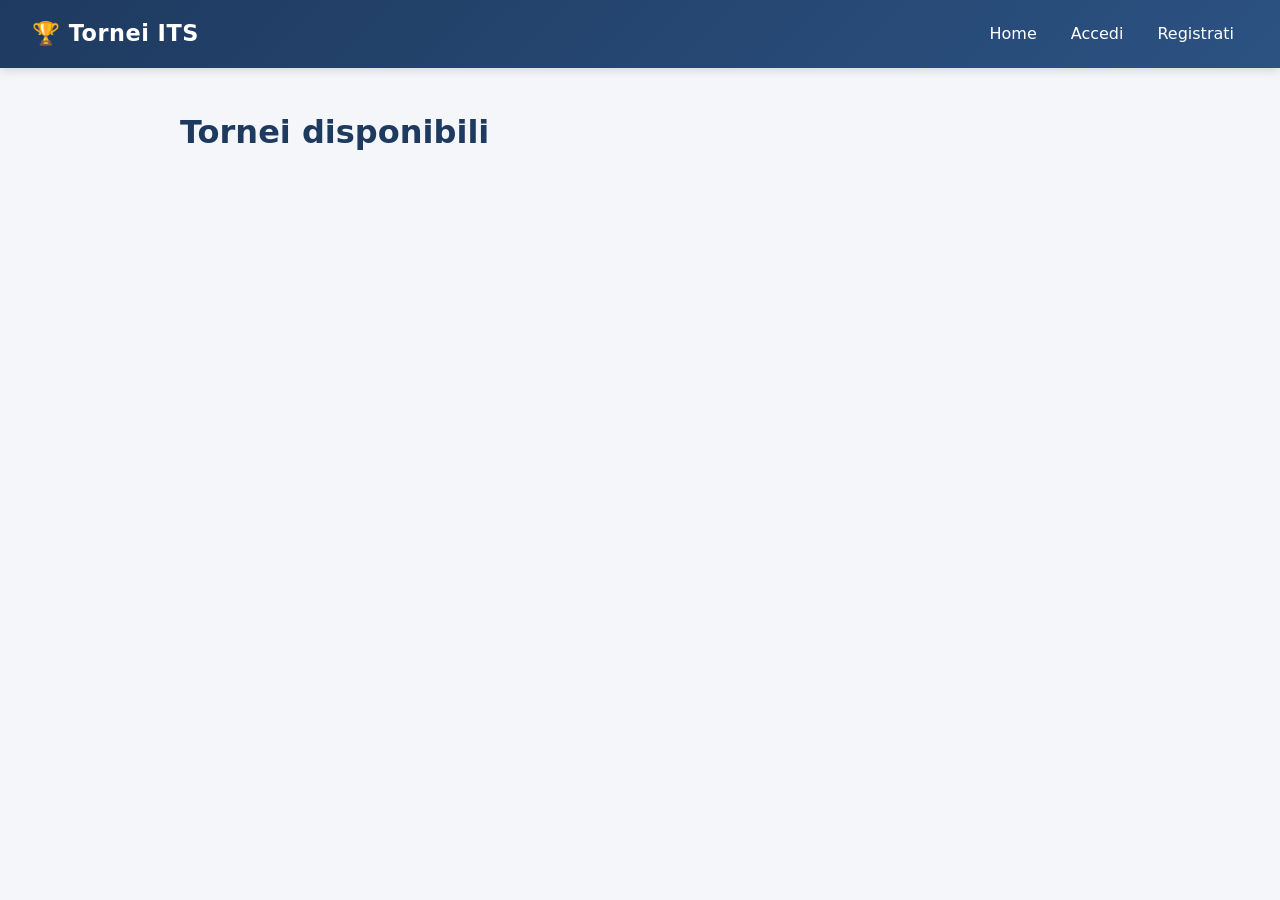
<file: index.html>
<!DOCTYPE html>
<html lang="it">
<head>
  <meta charset="UTF-8">
  <meta name="viewport" content="width=device-width, initial-scale=1.0">
  <title>Tornei ITS</title>
  <link rel="stylesheet" href="Frontend/css/style.css">
</head>
<body>

  <header>
    <h2>Tornei ITS</h2>
    <nav>
      <a href="index.html">Home</a>
      <a href="login.html">Accedi</a>
      <a href="registrazione.html">Registrati</a>
    </nav>
  </header>

  <main>
    <h1>Tornei disponibili</h1>
    <div id="lista-tornei"></div>
  </main>

  <script src="Frontend/js/home.js"></script>
</body>
</html>
</file>
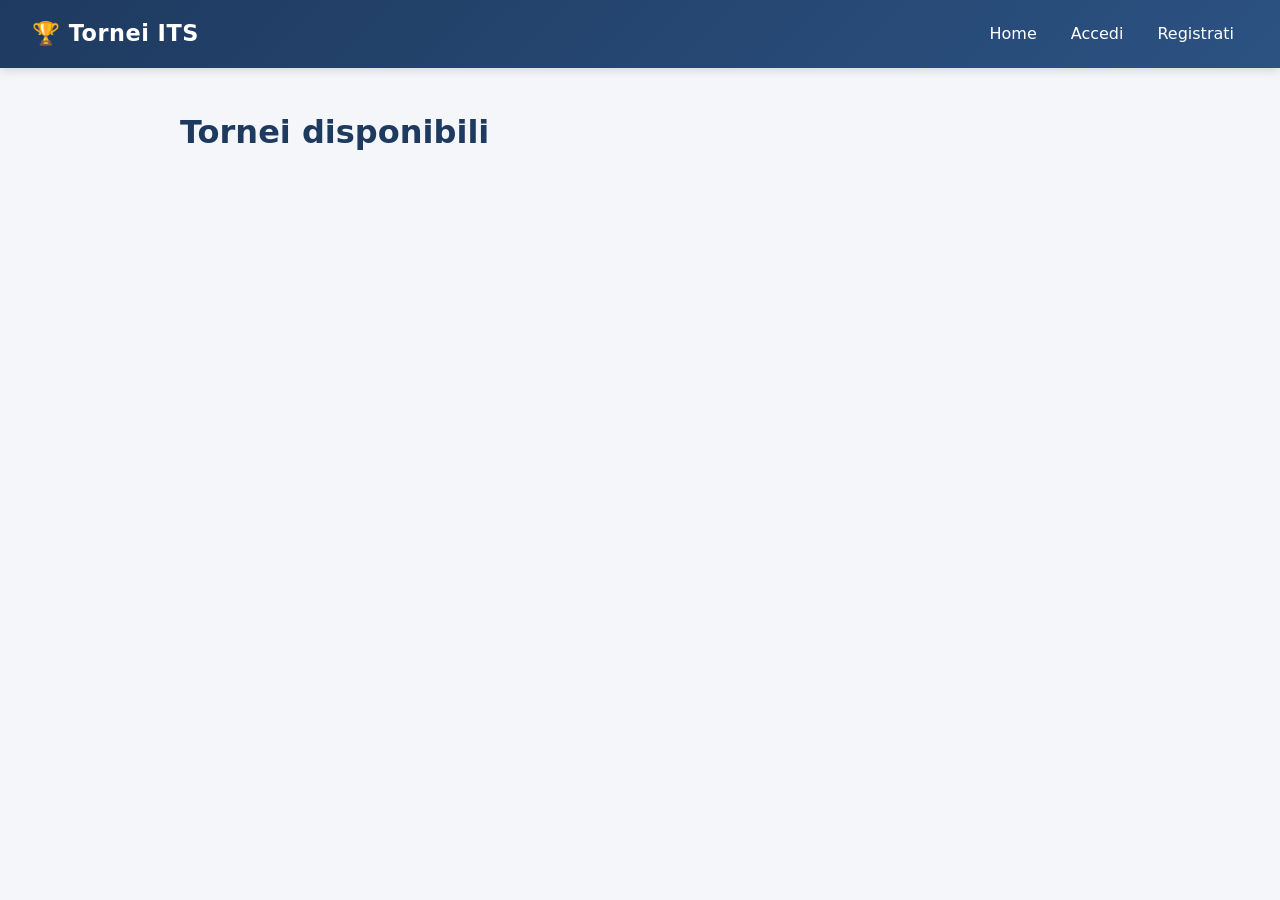
<file: Frontend/index.html>
<!DOCTYPE html>
<html lang="it">
<head>
  <meta charset="UTF-8">
  <meta name="viewport" content="width=device-width, initial-scale=1.0">
  <title>Tornei ITS</title>
  <link rel="stylesheet" href="css/style.css">
</head>
<body>

  <header>
    <h2>Tornei ITS</h2>
    <nav>
      <a href="index.html">Home</a>
      <a href="login.html">Accedi</a>
      <a href="registrazione.html">Registrati</a>
    </nav>
  </header>

  <main>
    <h1>Tornei disponibili</h1>
    <div id="lista-tornei"></div>
  </main>

  <script src="js/home.js"></script>
</body>
</html>
</file>
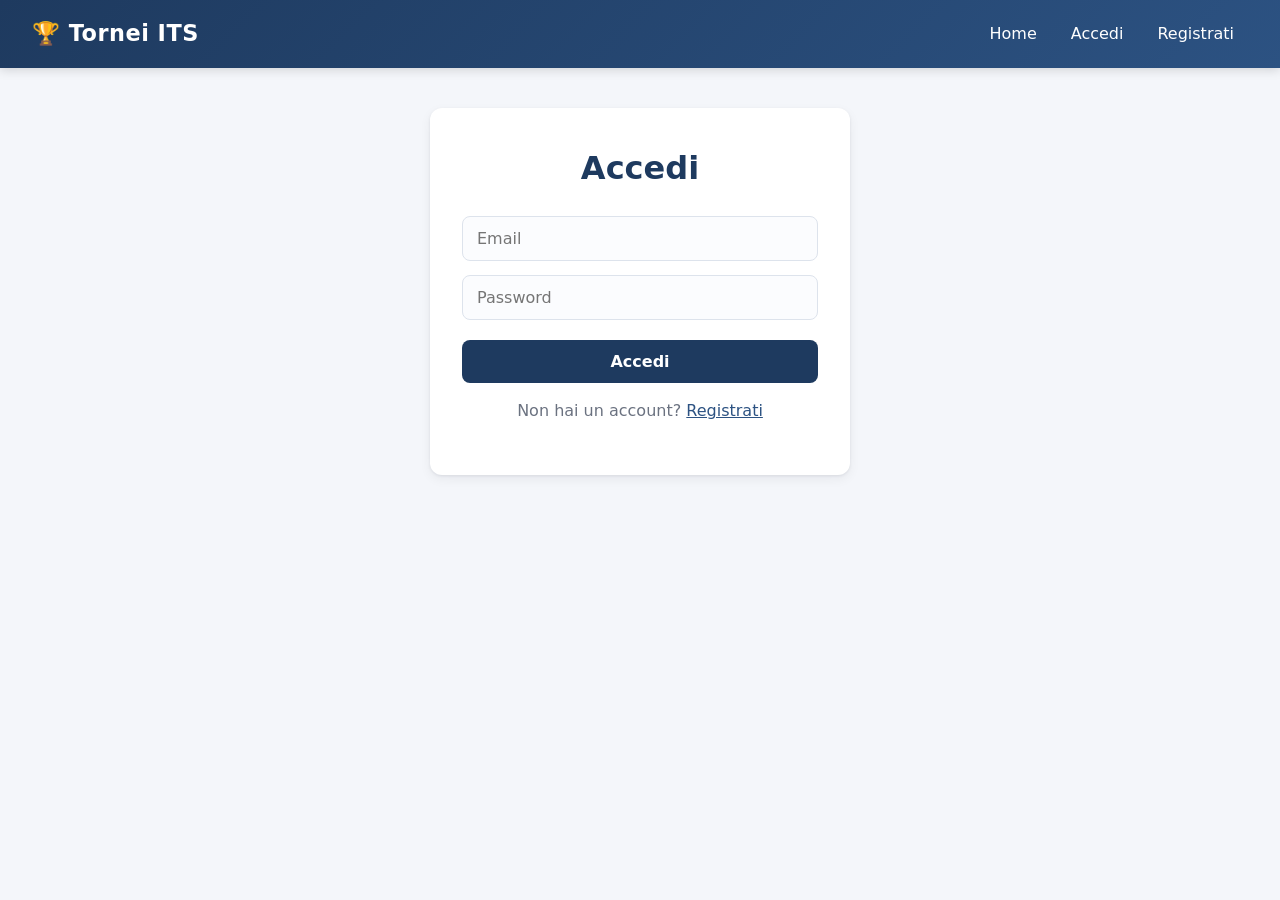
<file: login.html>
<!DOCTYPE html>
<html lang="it">
<head>
  <meta charset="UTF-8">
  <meta name="viewport" content="width=device-width, initial-scale=1.0">
  <title>Accedi</title>
  <link rel="stylesheet" href="Frontend/css/style.css">
</head>
<body>

  <header>
    <h2>Tornei ITS</h2>
    <nav>
      <a href="index.html">Home</a>
      <a href="login.html">Accedi</a>
      <a href="registrazione.html">Registrati</a>
    </nav>
  </header>

  <main>
    <h1>Accedi</h1>

    <input type="email" id="email" placeholder="Email">
    <br>
    <input type="password" id="password" placeholder="Password">
    <br>
    <button onclick="login()">Accedi</button>

    <p>Non hai un account? <a href="registrazione.html">Registrati</a></p>
  </main>

  <script src="Frontend/js/login.js"></script>
</body>
</html>
</file>
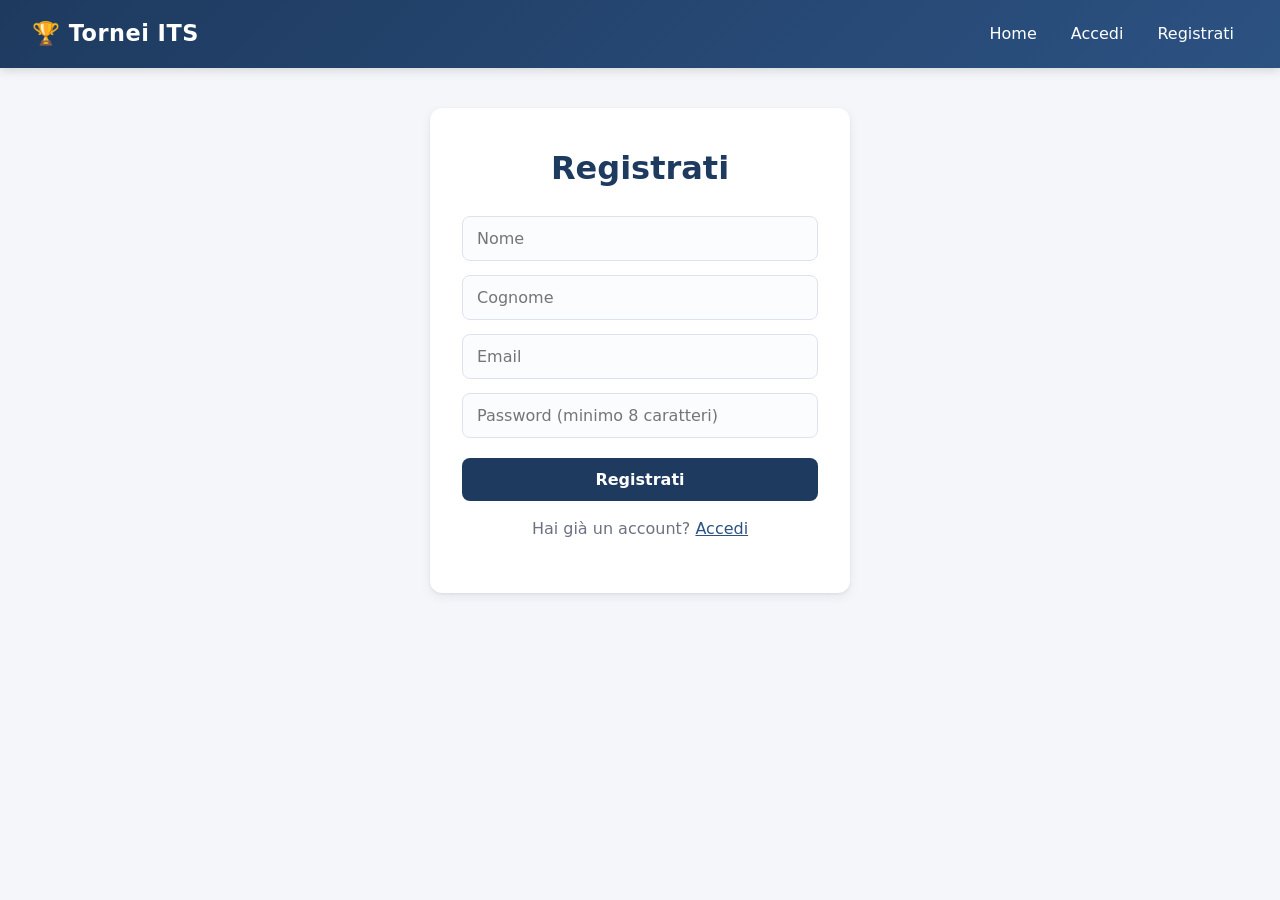
<file: registrazione.html>
<!DOCTYPE html>
<html lang="it">
<head>
  <meta charset="UTF-8">
  <meta name="viewport" content="width=device-width, initial-scale=1.0">
  <title>Registrati</title>
  <link rel="stylesheet" href="Frontend/css/style.css">
</head>
<body>

  <header>
    <h2>Tornei ITS</h2>
    <nav>
      <a href="index.html">Home</a>
      <a href="login.html">Accedi</a>
      <a href="registrazione.html">Registrati</a>
    </nav>
  </header>

  <main>
    <h1>Registrati</h1>

    <input type="text" id="nome" placeholder="Nome">
    <br>
    <input type="text" id="cognome" placeholder="Cognome">
    <br>
    <input type="email" id="email" placeholder="Email">
    <br>
    <input type="password" id="password" placeholder="Password (minimo 8 caratteri)">
    <br>
    <button onclick="registrati()">Registrati</button>

    <p>Hai già un account? <a href="login.html">Accedi</a></p>
  </main>

  <script src="Frontend/js/registrazione.js"></script>
</body>
</html>
</file>
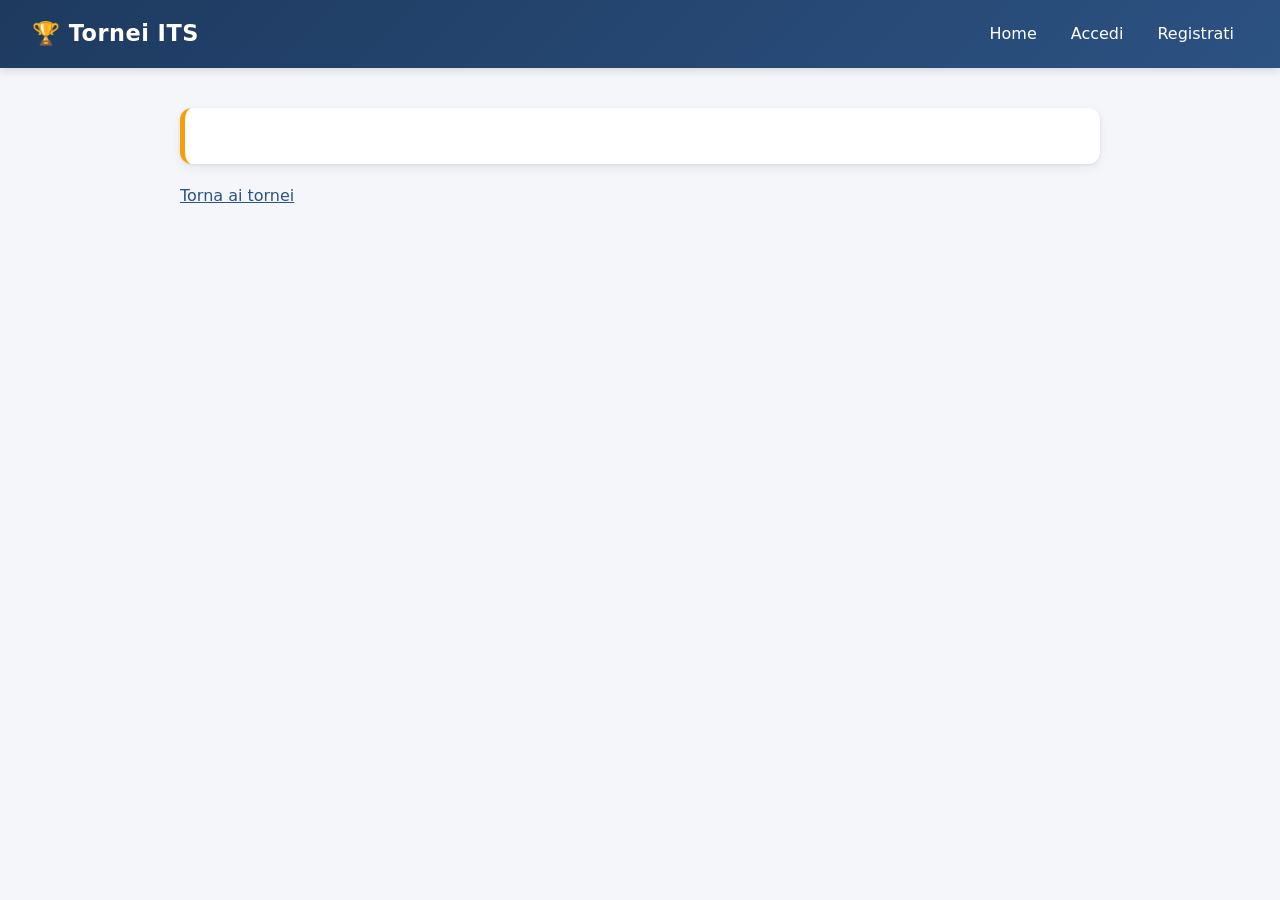
<file: torneo.html>
<!DOCTYPE html>
<html lang="it">
<head>
  <meta charset="UTF-8">
  <meta name="viewport" content="width=device-width, initial-scale=1.0">
  <title>Torneo</title>
  <link rel="stylesheet" href="Frontend/css/style.css">
</head>
<body>

  <header>
    <h2>Tornei ITS</h2>
    <nav>
      <a href="index.html">Home</a>
      <a href="login.html">Accedi</a>
      <a href="registrazione.html">Registrati</a>
    </nav>
  </header>

  <main>
    <div id="dettaglio"></div>

    <div id="box-iscrizione"></div>

    <p><a href="index.html">Torna ai tornei</a></p>
  </main>

  <script src="Frontend/js/mock.js"></script>
  <script src="Frontend/js/torneo.js"></script>
</body>
</html>
</file>
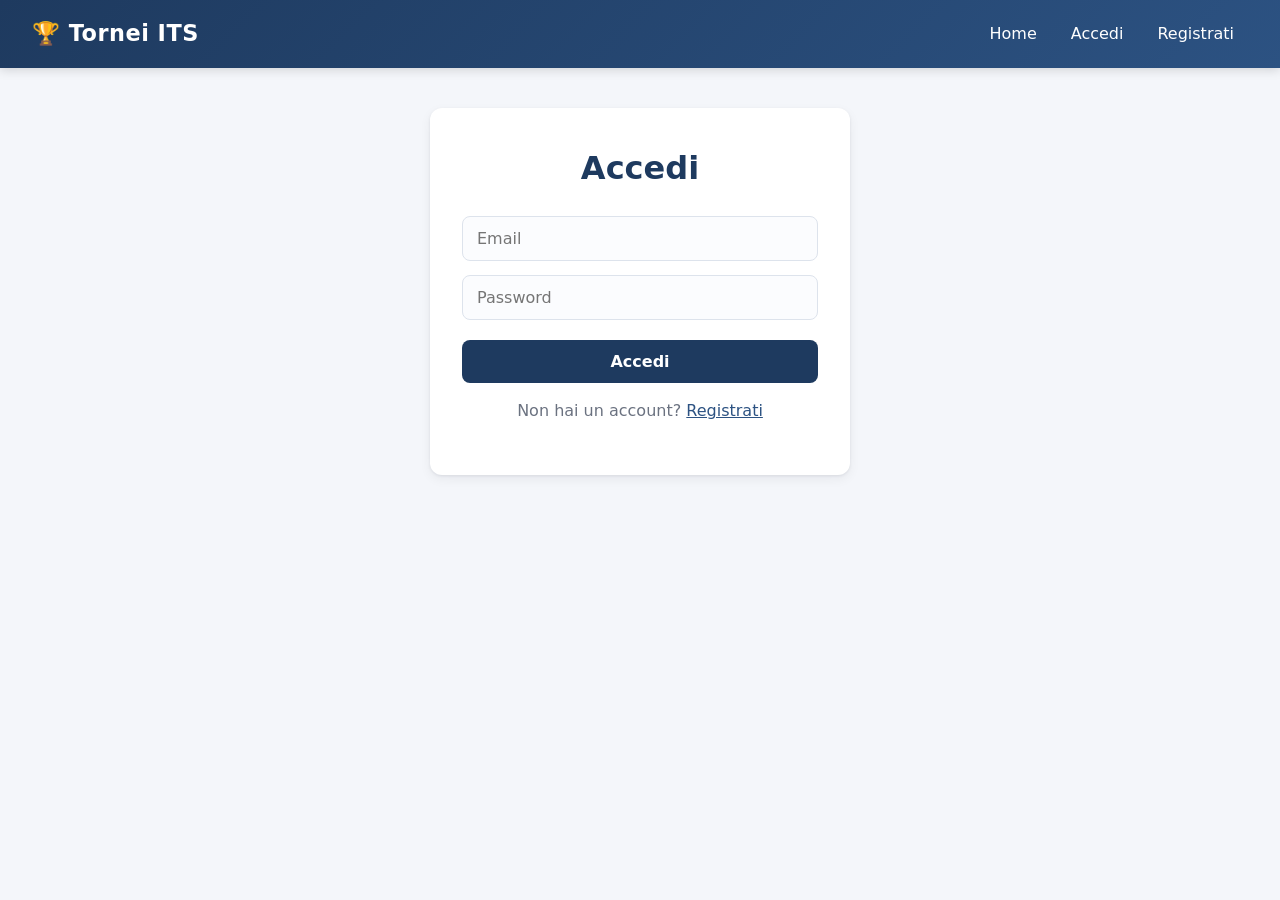
<file: Frontend/login.html>
<!DOCTYPE html>
<html lang="it">
<head>
  <meta charset="UTF-8">
  <meta name="viewport" content="width=device-width, initial-scale=1.0">
  <title>Accedi</title>
  <link rel="stylesheet" href="css/style.css">
</head>
<body>

  <header>
    <h2>Tornei ITS</h2>
    <nav>
      <a href="index.html">Home</a>
      <a href="login.html">Accedi</a>
      <a href="registrazione.html">Registrati</a>
    </nav>
  </header>

  <main>
    <h1>Accedi</h1>

    <input type="email" id="email" placeholder="Email">
    <br>
    <input type="password" id="password" placeholder="Password">
    <br>
    <button onclick="login()">Accedi</button>

    <p>Non hai un account? <a href="registrazione.html">Registrati</a></p>
  </main>

  <script src="js/login.js"></script>
</body>
</html>
</file>
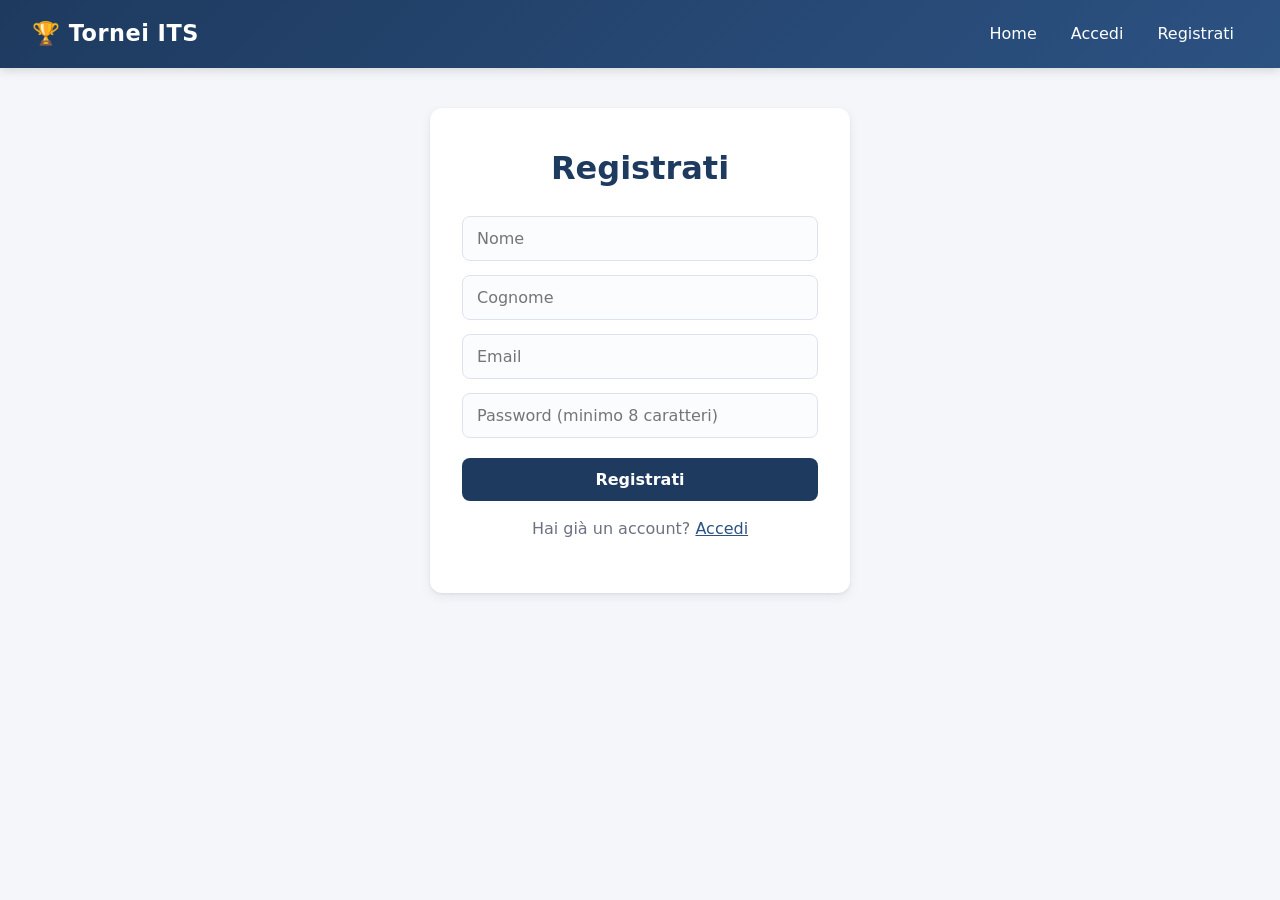
<file: Frontend/registrazione.html>
<!DOCTYPE html>
<html lang="it">
<head>
  <meta charset="UTF-8">
  <meta name="viewport" content="width=device-width, initial-scale=1.0">
  <title>Registrati</title>
  <link rel="stylesheet" href="css/style.css">
</head>
<body>

  <header>
    <h2>Tornei ITS</h2>
    <nav>
      <a href="index.html">Home</a>
      <a href="login.html">Accedi</a>
      <a href="registrazione.html">Registrati</a>
    </nav>
  </header>

  <main>
    <h1>Registrati</h1>

    <input type="text" id="nome" placeholder="Nome">
    <br>
    <input type="text" id="cognome" placeholder="Cognome">
    <br>
    <input type="email" id="email" placeholder="Email">
    <br>
    <input type="password" id="password" placeholder="Password (minimo 8 caratteri)">
    <br>
    <button onclick="registrati()">Registrati</button>

    <p>Hai già un account? <a href="login.html">Accedi</a></p>
  </main>

  <script src="js/registrazione.js"></script>
</body>
</html>
</file>
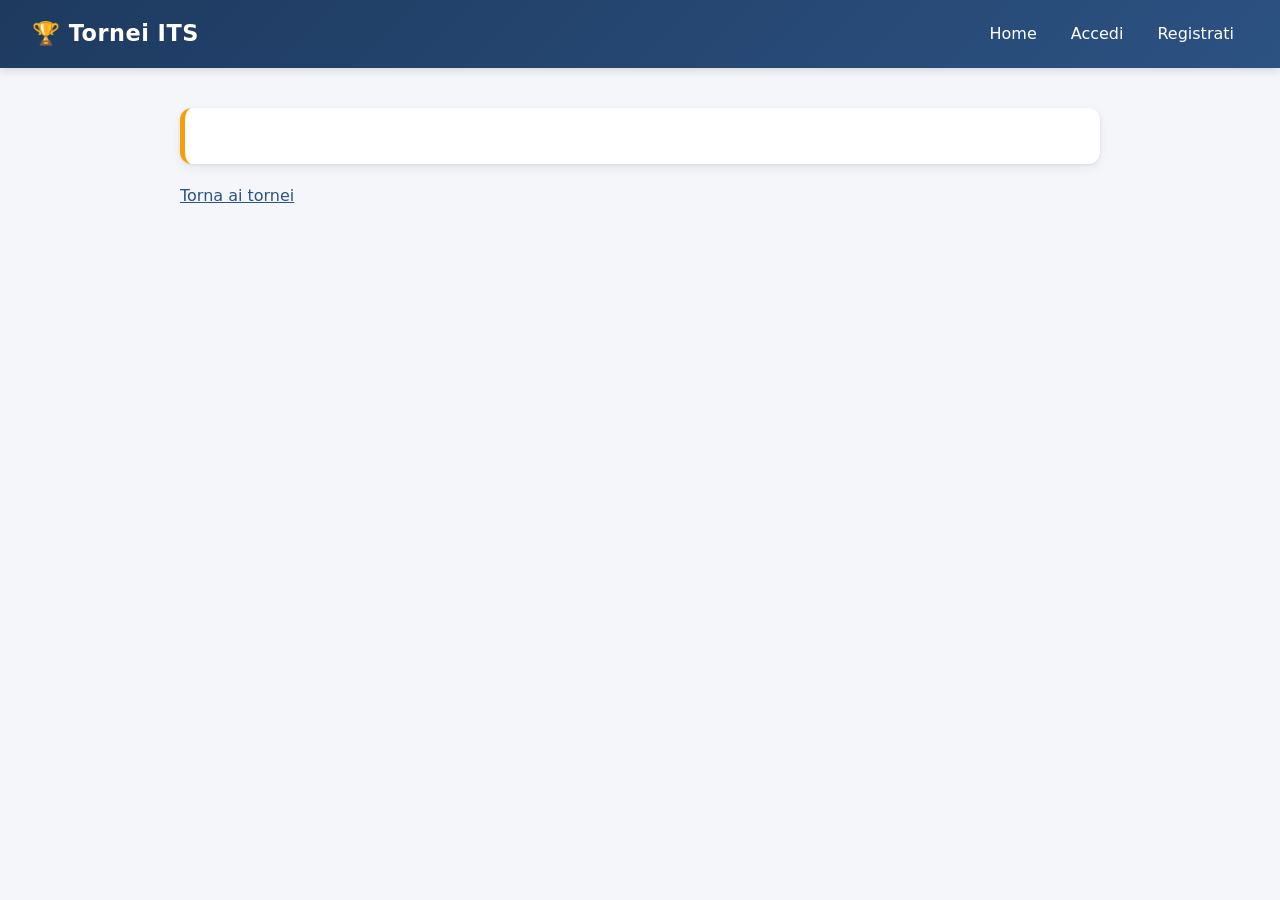
<file: Frontend/torneo.html>
<!DOCTYPE html>
<html lang="it">
<head>
  <meta charset="UTF-8">
  <meta name="viewport" content="width=device-width, initial-scale=1.0">
  <title>Torneo</title>
  <link rel="stylesheet" href="css/style.css">
</head>
<body>

  <header>
    <h2>Tornei ITS</h2>
    <nav>
      <a href="index.html">Home</a>
      <a href="login.html">Accedi</a>
      <a href="registrazione.html">Registrati</a>
    </nav>
  </header>

  <main>
    <div id="dettaglio"></div>

    <div id="box-iscrizione"></div>

    <p><a href="index.html">Torna ai tornei</a></p>
  </main>

  <script src="js/mock.js"></script>
  <script src="js/torneo.js"></script>
</body>
</html>
</file>
<file: Frontend/css/style.css>
:root {
  --blu: #1e3a5f;
  --blu-chiaro: #2c5282;
  --accento: #f59e0b;
  --sfondo: #f4f6fa;
  --bianco: #ffffff;
  --testo: #1f2937;
  --testo-chiaro: #6b7280;
  --bordo: #dde3ec;
  --raggio: 12px;
  --ombra: 0 1px 3px rgba(16, 24, 40, 0.08), 0 4px 12px rgba(16, 24, 40, 0.06);
  --ombra-hover: 0 4px 8px rgba(16, 24, 40, 0.08), 0 12px 28px rgba(16, 24, 40, 0.12);
}

* {
  box-sizing: border-box;
}

body {
  margin: 0;
  font-family: "Segoe UI", system-ui, -apple-system, Roboto, Arial, sans-serif;
  background-color: var(--sfondo);
  color: var(--testo);
  line-height: 1.5;
  min-height: 100vh;
}

header {
  position: sticky;
  top: 0;
  z-index: 10;
  background: linear-gradient(135deg, var(--blu), var(--blu-chiaro));
  color: white;
  padding: 14px 32px;
  display: flex;
  justify-content: space-between;
  align-items: center;
  box-shadow: 0 2px 10px rgba(0, 0, 0, 0.15);
}

header h2 {
  margin: 0;
  font-size: 1.4rem;
  letter-spacing: 0.5px;
}

header h2::before {
  content: "🏆 ";
}

nav {
  display: flex;
  gap: 6px;
}

nav a {
  color: white;
  text-decoration: none;
  padding: 8px 14px;
  border-radius: 8px;
  font-weight: 500;
  transition: background-color 0.2s;
}

nav a:hover {
  background-color: rgba(255, 255, 255, 0.15);
}

main {
  max-width: 960px;
  margin: 40px auto;
  padding: 0 20px;
}

h1 {
  color: var(--blu);
  font-size: 2rem;
  margin: 0 0 24px;
}

#lista-tornei {
  display: grid;
  grid-template-columns: repeat(auto-fill, minmax(260px, 1fr));
  gap: 20px;
}

.card {
  background-color: var(--bianco);
  border-radius: var(--raggio);
  padding: 20px 22px;
  border-top: 4px solid var(--blu);
  box-shadow: var(--ombra);
  transition: transform 0.2s, box-shadow 0.2s;
}

.card:hover {
  transform: translateY(-4px);
  box-shadow: var(--ombra-hover);
}

.card h3 {
  margin: 0 0 12px;
  color: var(--blu);
  font-size: 1.2rem;
}

.card p {
  margin: 6px 0;
  color: var(--testo-chiaro);
  font-size: 0.95rem;
}

.card a {
  display: inline-block;
  margin-top: 14px;
  padding: 8px 16px;
  background-color: var(--blu);
  color: white;
  text-decoration: none;
  border-radius: 8px;
  font-weight: 500;
  font-size: 0.9rem;
  transition: background-color 0.2s;
}

.card a:hover {
  background-color: var(--blu-chiaro);
}

main:has(> input) {
  max-width: 420px;
  background-color: var(--bianco);
  padding: 36px 32px;
  border-radius: var(--raggio);
  box-shadow: var(--ombra);
}

main:has(> input) h1 {
  text-align: center;
}

main:has(> input) br {
  display: none;
}

main:has(> input) button {
  width: 100%;
  margin-top: 6px;
}

main:has(> input) p {
  text-align: center;
  color: var(--testo-chiaro);
}

input {
  display: block;
  width: 100%;
  padding: 12px 14px;
  margin-bottom: 14px;
  border: 1px solid var(--bordo);
  border-radius: 8px;
  font-size: 1rem;
  font-family: inherit;
  background-color: #fbfcfe;
  transition: border-color 0.2s, box-shadow 0.2s;
}

input:focus {
  outline: none;
  border-color: var(--blu-chiaro);
  box-shadow: 0 0 0 3px rgba(44, 82, 130, 0.2);
  background-color: white;
}

button {
  background-color: var(--blu);
  color: white;
  border: none;
  padding: 12px 24px;
  border-radius: 8px;
  font-size: 1rem;
  font-weight: 600;
  font-family: inherit;
  cursor: pointer;
  transition: background-color 0.2s, transform 0.1s;
}

button:hover {
  background-color: var(--blu-chiaro);
}

button:active {
  transform: scale(0.98);
}

button:disabled {
  background-color: #9ca3af;
  cursor: not-allowed;
}

#dettaglio {
  background-color: var(--bianco);
  padding: 28px 32px;
  border-radius: var(--raggio);
  border-left: 5px solid var(--accento);
  box-shadow: var(--ombra);
  margin-bottom: 20px;
}

#dettaglio h1 {
  margin-bottom: 12px;
}

#dettaglio p {
  margin: 8px 0;
  color: var(--testo-chiaro);
}

#box-iscrizione {
  margin-bottom: 20px;
}

a {
  color: var(--blu-chiaro);
  font-weight: 500;
}

a:hover {
  color: var(--blu);
}

@media (max-width: 600px) {
  header {
    flex-direction: column;
    gap: 8px;
    padding: 12px 16px;
  }

  main {
    margin: 24px auto;
  }

  h1 {
    font-size: 1.6rem;
  }

  main:has(> input) {
    margin: 24px 16px;
    padding: 28px 20px;
  }
}
</file>
